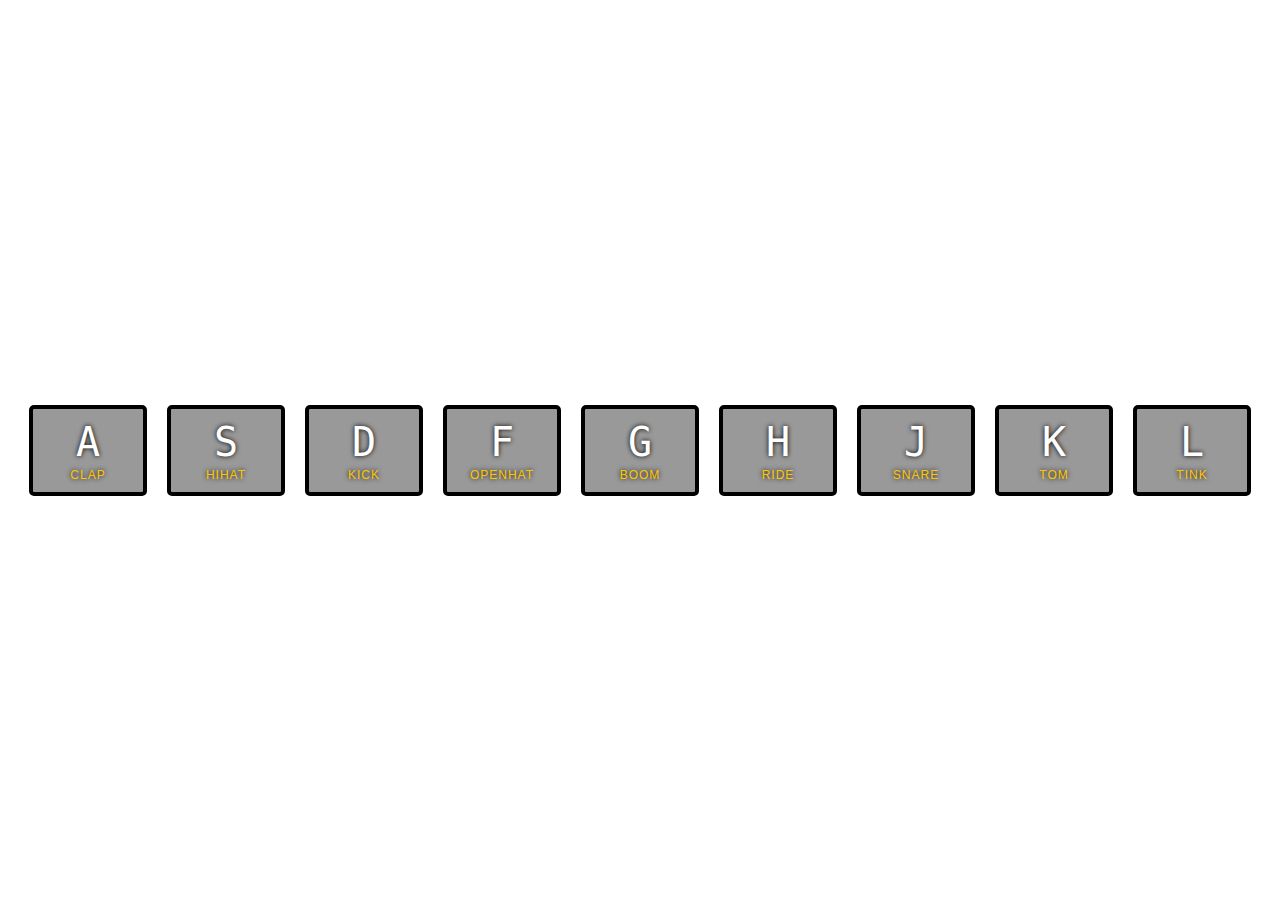
<file: JSDrumKit/index.html>
<!DOCTYPE html>
<html lang="en">
<head>
  <meta charset="UTF-8">
  <title>JS Drum Kit</title>
  <link rel="stylesheet" href="style.css">
  <link rel="icon" href="data:;base64,=">
</head>
<body>

  <div class="keys">
    <div data-key="65" class="key">
      <kbd>A</kbd>
      <span class="sound">clap</span>
    </div>
    <div  data-key="83" class="key">
      <kbd>S</kbd>
      <span class="sound">hihat</span>
    </div>
    <div data-key="68" class="key" >
      <kbd>D</kbd>
      <span class="sound">kick</span>
    </div>
    <div data-key="70" class="key">
      <kbd>F</kbd>
      <span class="sound">openhat</span>
    </div>
    <div data-key="71" class="key">
      <kbd>G</kbd>
      <span class="sound">boom</span>
    </div>
    <div data-key="72" class="key">
      <kbd>H</kbd>
      <span class="sound">ride</span>
    </div>
    <div data-key="74" class="key">
      <kbd>J</kbd>
      <span class="sound">snare</span>
    </div>
    <div data-key="75" class="key">
      <kbd>K</kbd>
      <span class="sound">tom</span>
    </div>
    <div data-key="76" class="key">
      <kbd>L</kbd>
      <span class="sound">tink</span>
    </div>
  </div>

  <audio data-key="65" src="sounds/clap.wav"></audio>
  <audio data-key="83" src="sounds/hihat.wav"></audio>
  <audio data-key="68" src="sounds/kick.wav"></audio>
  <audio data-key="70" src="sounds/openhat.wav"></audio>
  <audio data-key="71" src="sounds/boom.wav"></audio>
  <audio data-key="72" src="sounds/ride.wav"></audio>
  <audio data-key="74" src="sounds/snare.wav"></audio>
  <audio data-key="75" src="sounds/tom.wav"></audio>
  <audio data-key="76" src="sounds/tink.wav"></audio>

<script src="script1.js"></script>


</body>
</html>
</file>
<file: JSDrumKit/style.css>
html {
  font-size: 10px;
  background: url(https://i.imgur.com/b9r5sEL.jpg) bottom center;
  background-size: cover;
}

body,html {
  margin: 0;
  padding: 0;
  font-family: sans-serif;
}

.keys {
  display: flex;
  flex: 1;
  min-height: 100vh;
  align-items: center;
  justify-content: center;
}

.key {
  border: .4rem solid black;
  border-radius: .5rem;
  margin: 1rem;
  font-size: 1.5rem;
  padding: 1rem .5rem;
  transition: all .09s ease;
  width: 10rem;
  text-align: center;
  color: white;
  background: rgba(0,0,0,0.4);
  text-shadow: 0 0 .5rem black;
}

.playing {
  transform: scale(1.1);
  border-color: #ffc600;
  box-shadow: 0 0 1rem #ffc600;
}

kbd {
  display: block;
  font-size: 4rem;
}

.sound {
  font-size: 1.2rem;
  text-transform: uppercase;
  letter-spacing: .1rem;
  color: #ffc600;
}
</file>
